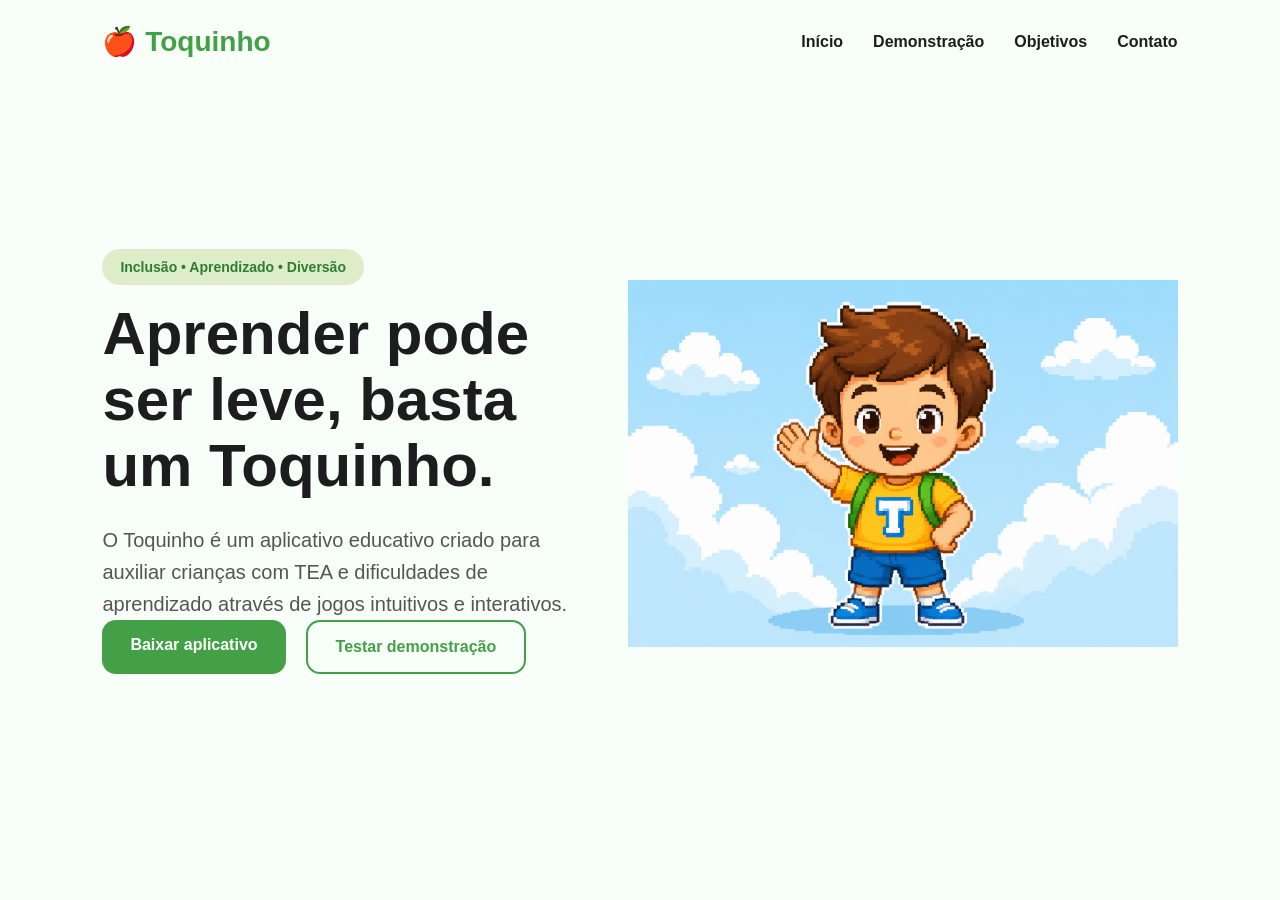
<file: Pages html/index.html>
<!DOCTYPE html>
<html lang="pt-BR">
<head>
    <meta charset="UTF-8">
    <meta name="viewport" content="width=device-width, initial-scale=1.0">

    <title>Toquinho</title>

    <meta name="description" content="Aplicativo educativo voltado para crianças com TEA e dificuldades de aprendizado.">

    <link rel="stylesheet" href="/css/base.css">
    <link rel="stylesheet" href="/css/index.css">
</head>

<body>

    <!-- NAVBAR -->
    <header class="navbar">

        <div class="logo">
            🍎 Toquinho
        </div>

        <nav class="nav-links">
            <a href="#">Início</a>
            <a href="#">Demonstração</a>
            <a href="#">Objetivos</a>
            <a href="#">Contato</a>
        </nav>

    </header>

    <!-- HERO -->
    <main class="hero">

        <section class="hero-text">

            <span class="tag">
                Inclusão • Aprendizado • Diversão
            </span>

            <h1>
                Aprender pode ser leve,
                basta um Toquinho.
            </h1>

            <p>
                O Toquinho é um aplicativo educativo
                criado para auxiliar crianças com TEA
                e dificuldades de aprendizado através
                de jogos intuitivos e interativos.
            </p>

            <div class="hero-buttons">

                <a href="#" class="btn-primary">
                    Baixar aplicativo
                </a>

                <a href="/Pages html/niveis.html" class="btn-secondary">
                    Testar demonstração
                </a>

            </div>

        </section>

        <!-- IMAGEM -->
        <section class="hero-image">

            <img src="/assets/images/hero.png" alt="Imagem do aplicativo Toquinho">

        </section>

    </main>

</body>
</html>
</file>
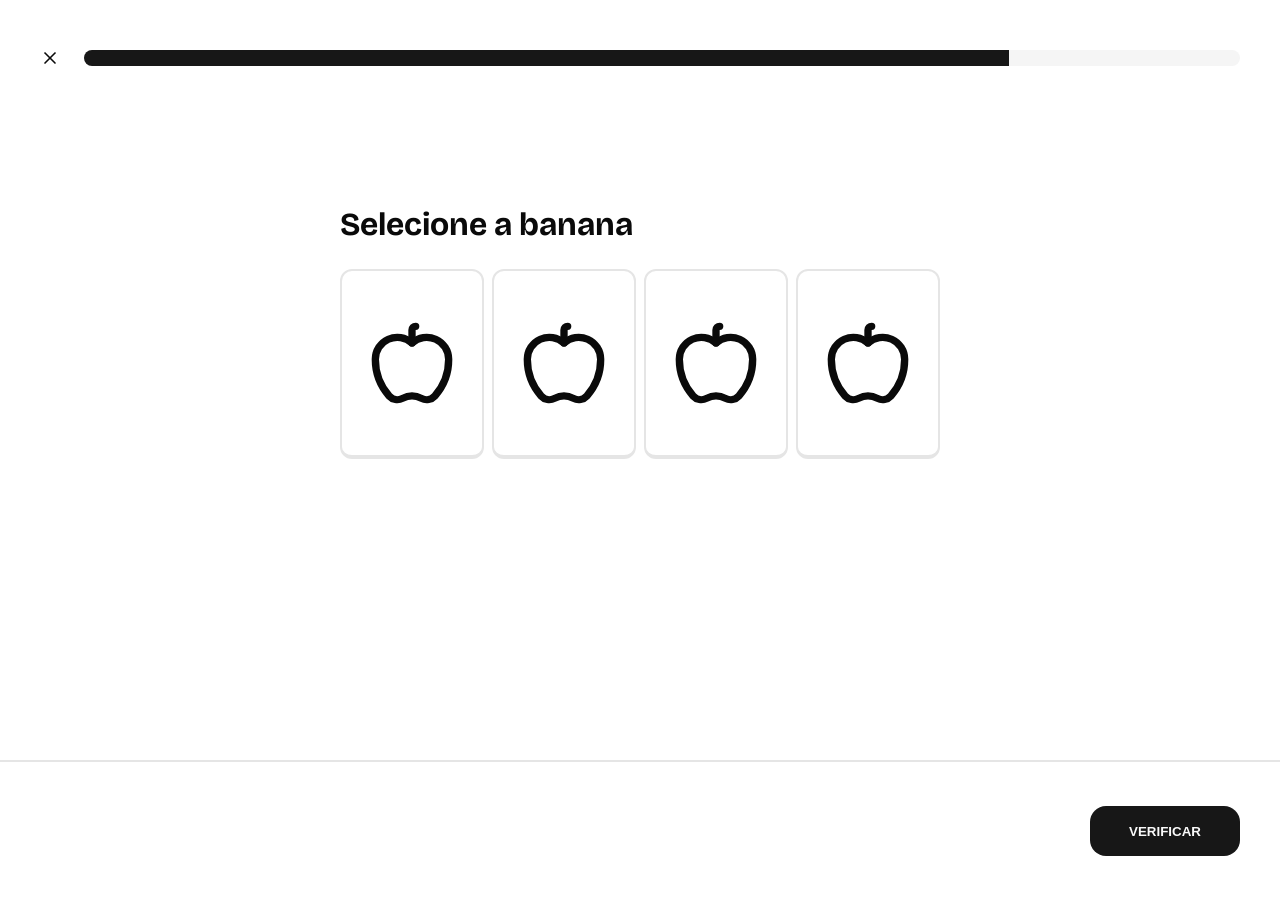
<file: Pages html/niveis-rascunho.html>
<!DOCTYPE html>
<html lang="pt-BR">
<head>
  <meta charset="utf-8">
  <meta name="viewport" content="width=device-width, initial-scale=1">
  <title>Toquinho - Perguntas Educativas</title>
  <link rel="preconnect" href="https://fonts.googleapis.com">
  <link rel="preconnect" href="https://fonts.gstatic.com" crossorigin>
  <link href="https://fonts.googleapis.com/css2?family=Bricolage+Grotesque:opsz,wght@12..96,200..800&display=swap" rel="stylesheet">
  <link rel="stylesheet" href="/css/niveis-rascunho.css">
</head>
<body>
  <main>
    <header>
      <div class="header-inner">
        <svg
          xmlns="http://www.w3.org/2000/svg"
          width="24" 
          height="24"
          viewBox="0 0 24 24"
          fill="none"
          stroke="currentColor"
          stroke-width="2" 
          stroke-linecap="round" 
          stroke-linejoin="round" 
          class="lucide lucide-x-icon lucide-x"
        >
          <path d="M18 6 6 18"/><path d="m6 6 12 12"/>
        </svg>

        <div class="progress-bar">
          <div class="progress-bar-inner"></div>
        </div>
      </div>
    </header>

    <div class="question">
      <div class="question-inner">
        <h1 class="question-text">Selecione a banana</h1>

        <div class="question-options">
          <ol class="question-option-list">
            <li class="question-option">
              <div class="question-option-icon">
                <svg 
                  xmlns="http://www.w3.org/2000/svg" 
                  width="24" 
                  height="24" 
                  viewBox="0 0 24 24" 
                  fill="none" 
                  stroke="currentColor" 
                  stroke-width="2" 
                  stroke-linecap="round" 
                  stroke-linejoin="round" 
                  class="lucide lucide-apple-icon lucide-apple"
                >
                    <path d="M12 6.528V3a1 1 0 0 1 1-1h0"/>
                    <path d="M18.237 21A15 15 0 0 0 22 11a6 6 0 0 0-10-4.472A6 6 0 0 0 2 11a15.1 15.1 0 0 0 3.763 10 3 3 0 0 0 3.648.648 5.5 5.5 0 0 1 5.178 0A3 3 0 0 0 18.237 21"/>
                </svg>
              </div>
            </li>

            <li class="question-option">
              <div class="question-option-icon">
                <svg 
                  xmlns="http://www.w3.org/2000/svg" 
                  width="24" 
                  height="24" 
                  viewBox="0 0 24 24" 
                  fill="none" 
                  stroke="currentColor" 
                  stroke-width="2" 
                  stroke-linecap="round" 
                  stroke-linejoin="round" 
                  class="lucide lucide-apple-icon lucide-apple"
                >
                  <path d="M12 6.528V3a1 1 0 0 1 1-1h0"/>
                  <path d="M18.237 21A15 15 0 0 0 22 11a6 6 0 0 0-10-4.472A6 6 0 0 0 2 11a15.1 15.1 0 0 0 3.763 10 3 3 0 0 0 3.648.648 5.5 5.5 0 0 1 5.178 0A3 3 0 0 0 18.237 21"/>
                </svg>
              </div>
            </li>

            <li class="question-option">
              <div class="question-option-icon">
                <svg 
                  xmlns="http://www.w3.org/2000/svg" 
                  width="24" 
                  height="24" 
                  viewBox="0 0 24 24" 
                  fill="none" 
                  stroke="currentColor" 
                  stroke-width="2" 
                  stroke-linecap="round" 
                  stroke-linejoin="round" 
                  class="lucide lucide-apple-icon lucide-apple"
                > 
                  <path d="M12 6.528V3a1 1 0 0 1 1-1h0"/>
                  <path d="M18.237 21A15 15 0 0 0 22 11a6 6 0 0 0-10-4.472A6 6 0 0 0 2 11a15.1 15.1 0 0 0 3.763 10 3 3 0 0 0 3.648.648 5.5 5.5 0 0 1 5.178 0A3 3 0 0 0 18.237 21"/>
                </svg>
              </div>
            </li>

            <li class="question-option">
              <div class="question-option-icon">
                <svg 
                  xmlns="http://www.w3.org/2000/svg" 
                  width="24" 
                  height="24" 
                  viewBox="0 0 24 24" 
                  fill="none" 
                  stroke="currentColor" 
                  stroke-width="2" 
                  stroke-linecap="round" 
                  stroke-linejoin="round" 
                  class="lucide lucide-apple-icon lucide-apple"
                >
                  <path d="M12 6.528V3a1 1 0 0 1 1-1h0"/>
                  <path d="M18.237 21A15 15 0 0 0 22 11a6 6 0 0 0-10-4.472A6 6 0 0 0 2 11a15.1 15.1 0 0 0 3.763 10 3 3 0 0 0 3.648.648 5.5 5.5 0 0 1 5.178 0A3 3 0 0 0 18.237 21"/>
                </svg>
              </div>
            </li>
          </ol>
        </div>
      </div>
    </div>

    <footer>
      <button>VERIFICAR</button>
    </footer>
  </main>
</body>
</html>
</file>
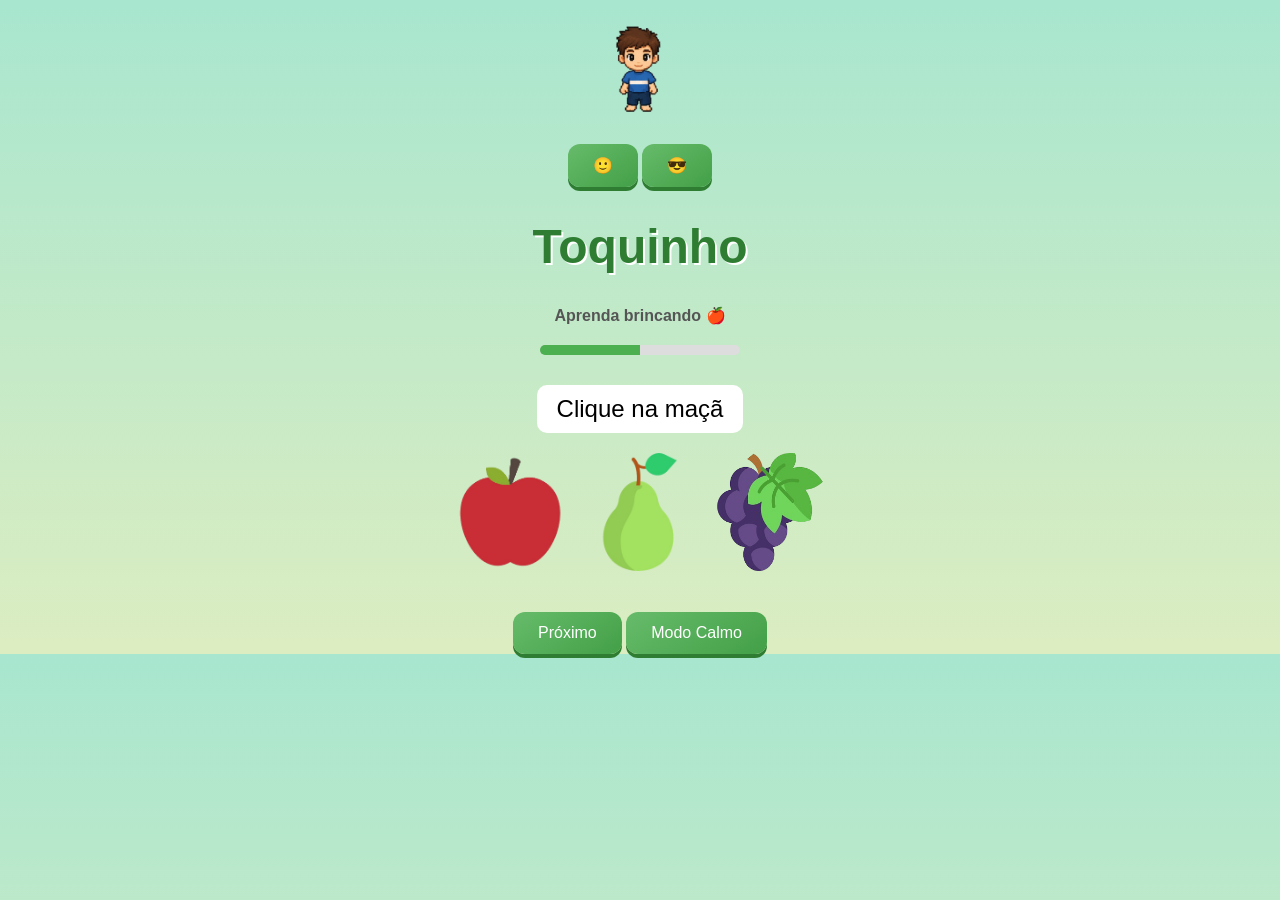
<file: Pages html/niveis.html>
<!DOCTYPE html>
<html lang="pt-BR">
<head>
    <meta charset="UTF-8">
    <title>Toquinho</title>
    <link rel="stylesheet" href="/css/base.css">
    <link rel="stylesheet" href="/css/style.css">
</head>
<body>
    <div class="topo">
        <img id="personagem" src="/assets/images/personagem1.png" alt="Personagem">
    </div>

    <div class="skins">
        <button onclick="trocarSkin('personagem1.png')">🙂</button>
        <button onclick="trocarSkin('personagem2.png')">😎</button>
    </div>

    <main class="container">
        <h1>Toquinho</h1>
        <p class="subtitulo"><strong> Aprenda brincando 🍎</strong></p>

        <div class="barra-container">
            <div class="barra" id="barra"></div>
        </div>

        <p id="pergunta"> <strong>Clique na fruta roxa</strong></p>

        <div class="opcoes">
            <img src="/assets/images/uva.png" class="fruta" data-correta="true">
            <img src="/assets/images/maca.png" class="fruta">
            <img src="/assets/images/pera.png" class="fruta">
        </div>

        <p id="feedback"></p>

        <button id="proximo">Próximo</button>
        <button id="modoCalmo">Modo Calmo</button>
    </main>

    <script src="../js/script.js"></script>
</body>
</html>
</file>
<file: css/base.css>
/* Paleta de cores -  compartilhado com outros arquivos CSS */
:root {
    --bg: #e8f5e9;        /* verde bem claro */
    --primary: #4CAF50;   /* verde principal */
    --secondary: #81C784; /* verde suave */
    --text: #2e2e2e;
    --card: #ffffff;
    --muted: #dddddd;
}
</file>
<file: css/index.css>
* {
    margin: 0;
    padding: 0;
    box-sizing: border-box;
  }
  
body {
    background: #f8fff8;
    font-family: Arial, Helvetica, sans-serif;
    color: #1d1d1f;
}
  
  /* NAVBAR / Navegação inspirado no site */

  .navbar {
      width: 100%;
      padding: 25px 8%;
      display: flex;
      justify-content: space-between;
      align-items: center;
  }
  
  .logo {
      font-size: 28px;
      font-weight: bold;
      color: #43a047;
  }

  .nav-links {
    display: flex;
    gap: 30px;
  }

  .nav-links a {
    text-decoration: none;
    color: #1d1d1f;
    font-weight: 600;
    transition: 0.3s;
  }

  /* HERO */

  .hero {
    width: 100%;
    min-height: 85vh;
    display: flex;
    align-items: center;
    justify-content: space-between;
    padding: 40px 8%;
    gap: 40px;
  }

  /* TEXTO */

  .hero-text {
    flex: 1;
  }

  .tag {
    background: #dcedc8;
    color: #2e7d32;
    padding: 10px 18px;
    border-radius: 999px;
    font-size: 14px;
    font-weight: bold;
  }

  .hero-text h1 {
    font-size: 60px;
    line-height: 1.1;
    margin-top: 25px;
    margin-bottom: 25px;
  }

  .hero-text p {
    font-size: 20px;
    color: #555;
    line-height: 1.6;
    max-width: 600px;
  }

  /* BOTÕES */

  .hero-buttons {
    display: flex;
    gap: 20px;
  }

.btn-primary,
.btn-secondary {
  padding: 16px 28px;
  border-radius: 14px;
  text-decoration: none;
  font-weight: bold;
  transition: 0.3s;
}

.btn-primary {
  background: #43a047;
  color: white;
}

.btn-primary:hover {
  background: #2e7d32;
}

.btn-secondary {
  border: 2px solid #43a047;
  color: #43a047;
}

.btn-secondary:hover {
  background: #43a047;
  color: white;
}

/* IMAGEM */

.hero-image img {
  width: 100%;
  max-width: 550px;
}

/* RESPONSIVO */

@media (max-width: 900px) {

  .hero {
    flex-direction: column;
    text-align: center;
  }

  .hero-buttons {
    justify-content: center;
    flex-wrap: wrap;
  }

  .hero-text h1 {
    font-size: 42px;
  }

  .nav-links {
    display: none;
  }
}
</file>
<file: css/niveis-rascunho.css>
* {
  padding: 0;
  margin: 0;
  box-sizing: border-box;
}

ul, ol {
  list-style-type: none;
}

button {
  border: none;
}

:root {
  --background: oklch(1 0 0);
  --foreground: oklch(0.145 0 0);
  --muted: oklch(0.97 0 0);
  --primary: oklch(0.205 0 0);
  --primary-foreground: oklch(0.985 0 0);
  --border: oklch(0.922 0 0);
  
  --color-selected-border: oklch(0.5859 0.0873 232.03);
}

body {
  height: 100svh;
  background-color: var(--background);
  color: var(--foreground);
  font-family: "Bricolage Grotesque", sans-serif;
}

main {
  height: 100%;
  display: flex;
  flex-direction: column;
  gap: 1.5rem;
  padding: 1.5rem 1rem;
}

@media (min-width: 700px) {
  main {
    gap: 0;
    padding: 0;
  }    
}

header {
  height: 2rem;
}

@media (min-width: 700px) {
  header {
    padding: 3rem 2.5rem 0;
    height: 6.25rem;
  }
}

.header-inner {
  display: flex;
  align-items: center;
  gap: 1.5rem;
}

.header-inner > .lucide-x {
  color: var(--foreground);
  width: 1.25rem;
  height: 1.25rem;
}

.progress-bar {
  flex: 1;
  width: 100%;
  height: 1rem;
  border-radius: 9999px;
  overflow: hidden;
  background-color: var(--muted);
}

.progress-bar-inner {
  height: 100%;
  width: 80%;
  background-color: var(--primary);
}

.question {
  flex: 1;
  display: flex;
  align-items: center;
  justify-content: center;
}

.question-inner {
  width: 37.5rem;
  height: 28.125rem;
  display: flex;
  flex-direction: column;
  gap: 1.5rem;
}

.question-text {
  font-size: 2rem;
  line-height: 1.25;
  font-weight: 700;
}

.question-options {
  flex: 1;
  display: flex;
  flex-direction: column;
  align-items: center;
}

.question-option-list {
  width: 100%;
  display: grid;
  gap: 0.5rem;
  grid-template-columns: 1fr 1fr;
}

.question-option {
  padding: 1.5rem;
  border-style: solid;
  border-width: 2px 2px 4px;
  border-color: var(--border);
  border-radius: 0.75rem;
}

.question-option:hover {
  background-color: var(--muted);
  color: var(--foreground);
}

.question-option[data-state="selected"] {
  border-color: var(--color-selected-border);
}

.question-option-icon {
  height: 8.5rem;
  display: grid;
  place-content: center;
}

.question-option-icon svg {
  width: 5.5rem;
  height: 5.5rem;
}

@media (min-width: 700px) {
  .question-option-list {
    grid-template-columns: 1fr 1fr 1fr 1fr;
  }
}

footer button {
  height: 3.125rem;
  width: 100%;
  background-color: var(--primary);
  color: var(--primary-foreground);
  border-radius: 1rem;
  text-transform: uppercase;
  font-weight: 700;
  padding: 1rem 0;
}

@media (min-width: 700px) {
  footer {
    border-top: 2px solid var(--border);
    height: 8.75rem;
    padding: 0 2.5rem;
    display: flex;
    flex-direction: row-reverse;
    align-items: center;
  }

  footer button {
    width: 9.375rem;
  }
}
</file>
<file: css/style.css>
.subtitulo {
    color: #555;
    margin-bottom: 20px;
}

/* Estilos globais */

body {
    font-family: 'Arial', sans-serif;
    background: linear-gradient(to bottom, #a8e6cf, #dcedc1);
    text-align: center;
    margin: 0;
}

.container {
    max-width: 400px;
    margin: 0 auto;
}

h1 {
    font-size: 3rem;
    color: #2e7d32;
    text-shadow: 2px 2px #ffffff;
}

#pergunta {
    font-size: 1.5rem;
    margin: 20px 0;
    background-color: white;
    display: inline-block;
    padding: 10px 20px;
    border-radius: 10px;
}

.opcoes {
    display: flex;
    justify-content: center;
    gap: 20px;
}

.fruta {
    width: 110px;
    cursor: pointer;
    transition: transform 0.2s;
}

.fruta:hover {
    transform: scale(1.15);
}

#feedback {
    margin-top: 20px;
    font-size: 1.3rem;
    font-weight: bold;
}

/* BOTÃO MAIS BONITO */
button {
    margin-top: 20px;
    padding: 12px 25px;
    border: none;
    background: linear-gradient(145deg, #66bb6a, #43a047);
    color: white;
    border-radius: 12px;
    font-size: 1rem;
    cursor: pointer;
    box-shadow: 0 4px 0 #2e7d32;
    transition: 0.2s;
}

button:active {
    transform: translateY(2px);
    box-shadow: 0 2px 0 #2e7d32;
}

.barra-container {
    width: 200px;
    height: 10px;
    background-color: #ddd;
    border-radius: 10px;
    margin: 10px auto;
    overflow: hidden;
}

.barra {
    height: 100%;
    width: 0%;
    background-color: #4CAF50;
    transition: width 0.3s;
}

.fruta:active {
    transform: scale(0.95);
}

/* Estilos para personagem */
.topo {
    margin-top: 20px;
}

#personagem {
    width: 100px;
    transition: transform 0.3s;
}

#personagem.acerto {
    transform: scale(1.2);
}

#personagem.erro {
    transform: scale(0.9);
}
</file>
